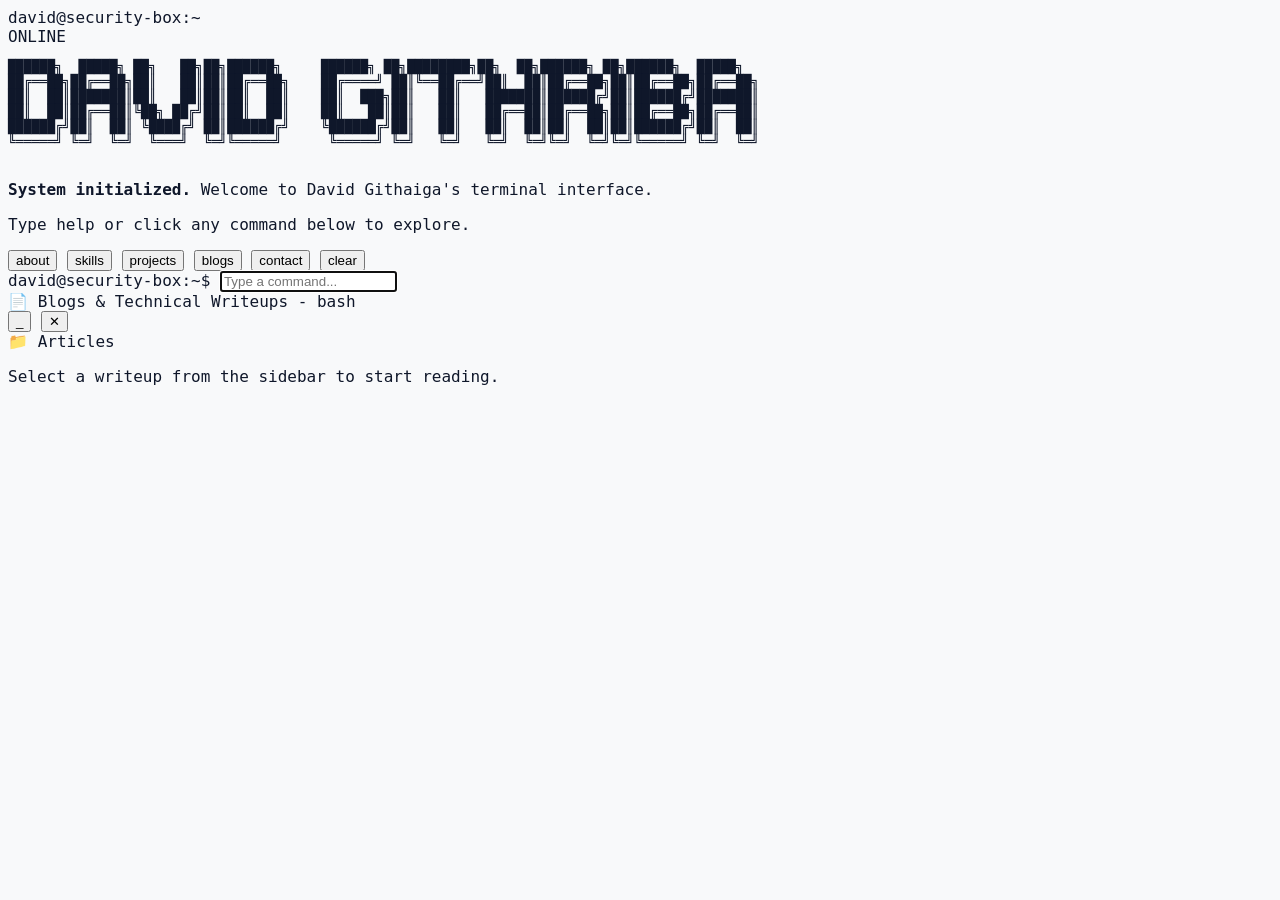
<file: terminal_portfolio_website.html>
<!DOCTYPE html>
<html lang="en">
<head>
  <meta charset="UTF-8" />
  <meta name="viewport" content="width=device-width, initial-scale=1.0"/>
  <title>David Githaiga | Terminal Portfolio</title>
  <link rel="stylesheet" href="style.css" />
  <link href="https://fonts.googleapis.com/css2?family=Fira+Code:wght@400;500;700&display=swap" rel="stylesheet" />
</head>
<body>
  <div class="terminal-container">
    <div class="terminal-header">
      <div class="header-left">
        <span class="dot red"></span>
        <span class="dot yellow"></span>
        <span class="dot green"></span>
        <span class="header-title">david@security-box:~</span>
      </div>
      <div class="header-right">
        <span class="status-indicator"></span> ONLINE
      </div>
    </div>

    <div class="terminal-body" id="terminal-body">
      <!-- Top ASCII Banner automatically displayed -->
      <pre class="ascii-banner">
██████╗  █████╗ ██╗   ██╗██╗██████╗     ██████╗ ██╗████████╗██╗  ██╗██████╗ ██╗██████╗  █████╗ 
██╔══██╗██╔══██╗██║   ██║██║██╔══██╗    ██╔════╝ ██║╚══██╔══╝██║  ██║██╔══██╗██║██╔══██╗██╔══██╗
██║  ██║███████║██║   ██║██║██║  ██║    ██║  ███╗██║   ██║   ███████║██████╔╝██║██████╔╝███████║
██║  ██║██╔══██║╚██╗ ██╔╝██║██║  ██║    ██║   ██║██║   ██║   ██╔══██║██╔══██╗██║██╔══██╗██╔══██║
██████╔╝██║  ██║ ╚████╔╝ ██║██████╔╝    ╚██████╔╝██║   ██║   ██║  ██║██║  ██║██║██████╔╝██║  ██║
╚═════╝ ╚═╝  ╚═╝  ╚═══╝  ╚═╝╚═════╝      ╚═════╝ ╚═╝   ╚═╝   ╚═╝  ╚═╝╚═╝  ╚═╝╚═╝╚═════╝ ╚═╝  ╚═╝
      </pre>
      
      <div class="welcome-msg">
        <p><strong>System initialized.</strong> Welcome to David Githaiga's terminal interface.</p>
        <p>Type <span class="cmd-highlight">help</span> or click any command below to explore.</p>
      </div>

      <div class="quick-nav">
        <button onclick="runCommand('about')">about</button>
        <button onclick="runCommand('skills')">skills</button>
        <button onclick="runCommand('projects')">projects</button>
        <button onclick="runCommand('blogs')">blogs</button>
        <button onclick="runCommand('contact')">contact</button>
        <button onclick="runCommand('clear')">clear</button>
      </div>

      <div id="output-area"></div>

      <div class="input-line">
        <span class="prompt">david@security-box:~$</span>
        <input type="text" id="cli-input" placeholder="Type a command..." autofocus autocomplete="off" spellcheck="false" />
      </div>
    </div>
  </div>

  <!-- Linux-style Floating Blogs Window -->
  <div id="blog-window" class="window hidden">
    <div class="window-header" id="window-header">
      <div class="window-title">
        <span class="window-icon">📄</span> Blogs & Technical Writeups - bash
      </div>
      <div class="window-controls">
        <button class="win-btn minimize" onclick="toggleBlogWindow()">_</button>
        <button class="win-btn close" onclick="toggleBlogWindow()">✕</button>
      </div>
    </div>
    <div class="window-body">
      <div class="blog-sidebar">
        <div class="sidebar-title">📁 Articles</div>
        <ul id="blog-list">
          <!-- Dynamically populated -->
        </ul>
      </div>
      <div class="blog-content" id="blog-content">
        <div class="placeholder-msg">Select a writeup from the sidebar to start reading.</div>
      </div>
    </div>
  </div>

  <script src="script.js"></script>
</body>
</html>
</file>
<file: style.css>
body {
            font-family: 'JetBrains Mono', monospace;
            background-color: #0a0a0c;
            color: #f1f5f9;
            transition: background-color 0.15s ease, color 0.15s ease;
        }

        /* ponytail.dev exact light mode background and text overrides */
        html:not(.dark) body {
            background-color: #f8f9fa;
            color: #0f172a;
        }

        /* Terminal custom scrollbars */
        ::-webkit-scrollbar {
            width: 8px;
            height: 8px;
        }
        ::-webkit-scrollbar-track {
            background: #0d0d11;
        }
        html:not(.dark) ::-webkit-scrollbar-track {
            background: #f1f5f9;
        }
        ::-webkit-scrollbar-thumb {
            background: #27272a;
            border-radius: 4px;
        }
        html:not(.dark) ::-webkit-scrollbar-thumb {
            background: #cbd5e1;
        }
        ::-webkit-scrollbar-thumb:hover {
            background: #3f3f46;
        }

        /* Subtle code highlight pulse cursor */
        .cursor-blink::after {
            content: '█';
            animation: blink 1.1s infinite;
            margin-left: 2px;
            color: #4ade80;
        }
        html:not(.dark) .cursor-blink::after {
            color: #16a34a;
        }
        @keyframes blink {
            0%, 100% { opacity: 1; }
            50% { opacity: 0; }
        }

        .code-row:hover {
            background-color: rgba(255, 255, 255, 0.025);
        }
        html:not(.dark) .code-row:hover {
            background-color: rgba(0, 0, 0, 0.035);
        }
</file>
